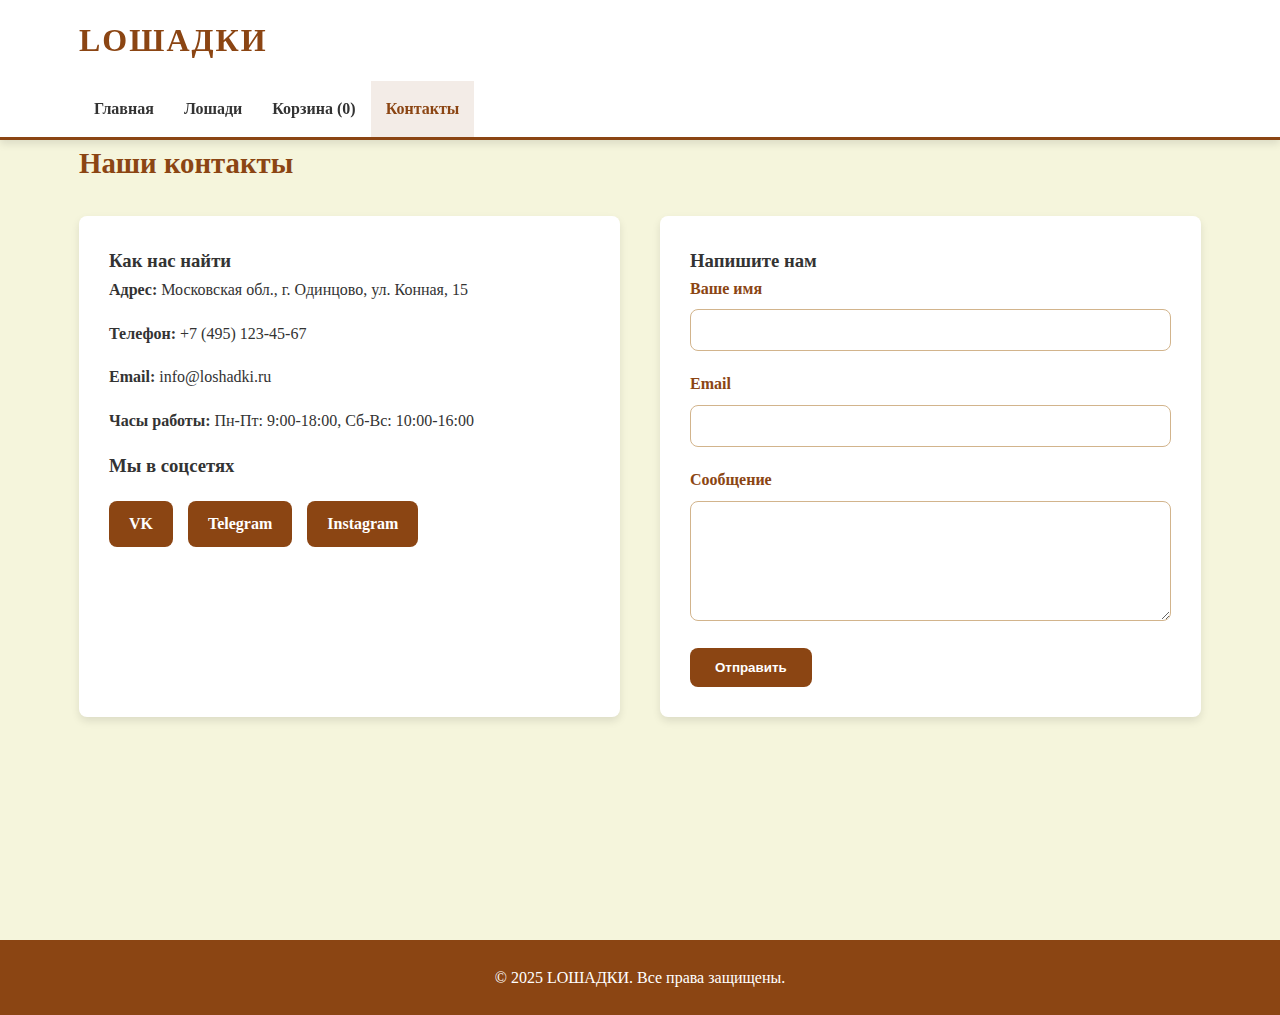
<file: contact.html>
<!DOCTYPE html>
<html lang="ru">
<head>
    <meta charset="UTF-8">
    <meta name="viewport" content="width=device-width, initial-scale=1.0">
    <title>LOШАДКИ - Контакты</title>
    <link rel="stylesheet" href="styles.css">
</head>
<body>
    <header class="horse-header">
        <div class="container">
            <h1>LOШАДКИ</h1>
            <nav>
                <ul>
                    <li><a href="index.html">Главная</a></li>
                    <li><a href="products.html">Лошади</a></li>
                    <li><a href="cart.html">Корзина (<span id="cart-count">0</span>)</a></li>
                    <li><a href="contact.html" class="active">Контакты</a></li>
                </ul>
            </nav>
        </div>
    </header>

    <main class="container">
        <h2>Наши контакты</h2>
        <div class="contact-container">
            <div class="contact-info">
                <h3>Как нас найти</h3>
                <p><strong>Адрес:</strong> Московская обл., г. Одинцово, ул. Конная, 15</p>
                <p><strong>Телефон:</strong> +7 (495) 123-45-67</p>
                <p><strong>Email:</strong> info@loshadki.ru</p>
                <p><strong>Часы работы:</strong> Пн-Пт: 9:00-18:00, Сб-Вс: 10:00-16:00</p>

                <h3>Мы в соцсетях</h3>
                <div class="social-links">
                    <a href="#" class="social-icon">VK</a>
                    <a href="#" class="social-icon">Telegram</a>
                    <a href="#" class="social-icon">Instagram</a>
                </div>
            </div>

            <div class="contact-form">
                <h3>Напишите нам</h3>
                <form>
                    <div class="form-group">
                        <label for="name">Ваше имя</label>
                        <input type="text" id="name" required>
                    </div>
                    <div class="form-group">
                        <label for="email">Email</label>
                        <input type="email" id="email" required>
                    </div>
                    <div class="form-group">
                        <label for="message">Сообщение</label>
                        <textarea id="message" rows="5" required></textarea>
                    </div>
                    <button type="submit" class="btn">Отправить</button>
                </form>
            </div>
        </div>
    </main>

    <footer class="horse-footer">
        <div class="container">
            <p>&copy; 2025 LOШАДКИ. Все права защищены.</p>
        </div>
    </footer>

    <script src="script.js"></script>
</body>
</html>
</file>
<file: styles.css>
/* Базовые стили */
:root {
    --primary-color: #8B4513; /* Коричневый */
    --secondary-color: #D2B48C; /* Желто-коричневый */
    --accent-color: #FFD700; /* Золотой */
    --light-color: #F5F5DC; /* Бежевый */
    --dark-color: #333;
    --success-color: #28a745;
    --danger-color: #dc3545;
    --border-radius: 8px;
    --box-shadow: 0 4px 8px rgba(0, 0, 0, 0.1);
}

* {
    margin: 0;
    padding: 0;
    box-sizing: border-box;
}

body {
    font-family: 'Georgia', serif;
    line-height: 1.6;
    color: var(--dark-color);
    background-color: var(--light-color);
}

.container {
    width: 90%;
    max-width: 1200px;
    margin: 0 auto;
    padding: 0 15px;
}

/* Шапка */
.horse-header {
    background-color: white;
    box-shadow: var(--box-shadow);
    position: sticky;
    top: 0;
    z-index: 100;
    border-bottom: 3px solid var(--primary-color);
}

.horse-header h1 {
    color: var(--primary-color);
    padding: 15px 0;
    font-size: 2rem;
    text-transform: uppercase;
    letter-spacing: 2px;
}

nav ul {
    display: flex;
    list-style: none;
}

nav ul li a {
    display: block;
    padding: 15px;
    color: var(--dark-color);
    text-decoration: none;
    transition: all 0.3s ease;
    font-weight: bold;
}

nav ul li a:hover, nav ul li a.active {
    color: var(--primary-color);
    background-color: rgba(139, 69, 19, 0.1);
}

/* Основное содержимое */
main {
    padding: 30px 0;
    min-height: calc(100vh - 150px);
}

h2 {
    margin-bottom: 20px;
    color: var(--primary-color);
    font-size: 1.8rem;
}

/* Карточки лошадей */
.horses-grid {
    display: grid;
    grid-template-columns: repeat(auto-fill, minmax(280px, 1fr));
    gap: 25px;
    margin-top: 25px;
}

.horse-card {
    background-color: white;
    border-radius: var(--border-radius);
    overflow: hidden;
    box-shadow: var(--box-shadow);
    transition: transform 0.3s ease, box-shadow 0.3s ease;
    border: 1px solid var(--secondary-color);
}

.horse-card:hover {
    transform: translateY(-5px);
    box-shadow: 0 10px 20px rgba(0, 0, 0, 0.15);
}

.horse-card img {
    width: 100%;
    height: 200px;
    object-fit: cover;
    border-bottom: 3px solid var(--primary-color);
}

.horse-card h3 {
    padding: 15px 15px 5px;
    font-size: 1.2rem;
    color: var(--primary-color);
}

.horse-card .price {
    padding: 0 15px;
    font-weight: bold;
    color: var(--accent-color);
    font-size: 1.3rem;
    margin-bottom: 15px;
}

.horse-card .btn {
    margin: 0 15px 15px;
    width: calc(100% - 30px);
    background-color: var(--primary-color);
}

.horse-card .btn:hover {
    background-color: #6d360f;
}

/* Страница лошади */
.horse-detail {
    display: grid;
    grid-template-columns: 1fr 1fr;
    gap: 40px;
    margin-top: 30px;
}

.horse-images .main-image {
    width: 100%;
    height: 400px;
    object-fit: cover;
    border-radius: var(--border-radius);
    border: 3px solid var(--primary-color);
}

.thumbnails {
    display: flex;
    gap: 10px;
    margin-top: 15px;
}

.thumbnails img {
    width: 80px;
    height: 80px;
    object-fit: cover;
    border-radius: var(--border-radius);
    cursor: pointer;
    border: 1px solid var(--secondary-color);
}

.horse-info .price {
    font-size: 1.8rem;
    color: var(--accent-color);
    margin: 15px 0;
    font-weight: bold;
}

.rating {
    color: #FFD700;
    margin-bottom: 15px;
    font-size: 1.2rem;
}

.reviews-count {
    color: #6c757d;
    font-size: 0.9rem;
}

.horse-actions {
    margin: 25px 0;
    display: flex;
    align-items: center;
    gap: 20px;
}

.quantity {
    display: flex;
    align-items: center;
}

.quantity-btn {
    width: 35px;
    height: 35px;
    background-color: var(--secondary-color);
    border: none;
    cursor: pointer;
    font-size: 1rem;
    border-radius: 50%;
    color: var(--dark-color);
}

.quantity-input {
    width: 60px;
    height: 35px;
    text-align: center;
    margin: 0 10px;
    border: 1px solid var(--secondary-color);
    border-radius: var(--border-radius);
}

.horse-details {
    margin-top: 30px;
    background-color: rgba(210, 180, 140, 0.1);
    padding: 20px;
    border-radius: var(--border-radius);
}

.horse-details h3 {
    margin-bottom: 15px;
    color: var(--primary-color);
}

.horse-details ul {
    list-style: none;
}

.horse-details li {
    padding: 8px 0;
    border-bottom: 1px solid var(--secondary-color);
}

.horse-details li:last-child {
    border-bottom: none;
}

/* Корзина */
.cart-container {
    display: grid;
    grid-template-columns: 2fr 1fr;
    gap: 30px;
}

.cart-items {
    background-color: white;
    border-radius: var(--border-radius);
    padding: 20px;
    box-shadow: var(--box-shadow);
}

.cart-item {
    display: grid;
    grid-template-columns: 150px 1fr 30px;
    gap: 20px;
    padding: 20px 0;
    border-bottom: 1px solid var(--secondary-color);
}

.cart-item:last-child {
    border-bottom: none;
}

.cart-item img {
    width: 100%;
    height: 100px;
    object-fit: cover;
    border-radius: var(--border-radius);
    border: 2px solid var(--primary-color);
}

.cart-item-info {
    display: flex;
    flex-direction: column;
    justify-content: space-between;
}

.remove-item {
    background: none;
    border: none;
    font-size: 1.8rem;
    color: var(--danger-color);
    cursor: pointer;
    align-self: start;
}

.cart-summary {
    background-color: white;
    border-radius: var(--border-radius);
    padding: 25px;
    box-shadow: var(--box-shadow);
    align-self: start;
}

.summary-row {
    display: flex;
    justify-content: space-between;
    padding: 12px 0;
    border-bottom: 1px solid var(--secondary-color);
}

.summary-row.total {
    font-weight: bold;
    font-size: 1.3rem;
    border-bottom: none;
    margin-top: 10px;
}

.checkout-btn {
    width: 100%;
    margin-top: 20px;
    padding: 15px;
    font-size: 1.1rem;
    background-color: var(--primary-color);
}

.checkout-btn:hover {
    background-color: #6d360f;
}

/* Контакты */
.contact-container {
    display: grid;
    grid-template-columns: 1fr 1fr;
    gap: 40px;
    margin-top: 30px;
}

.contact-info, .contact-form {
    background-color: white;
    border-radius: var(--border-radius);
    padding: 30px;
    box-shadow: var(--box-shadow);
}

.contact-info p {
    margin-bottom: 15px;
    line-height: 1.8;
}

.social-links {
    display: flex;
    gap: 15px;
    margin-top: 20px;
}

.social-icon {
    display: inline-block;
    padding: 10px 20px;
    background-color: var(--primary-color);
    color: white;
    border-radius: var(--border-radius);
    text-decoration: none;
    font-weight: bold;
}

.form-group {
    margin-bottom: 20px;
}

.form-group label {
    display: block;
    margin-bottom: 8px;
    font-weight: bold;
    color: var(--primary-color);
}

.form-group input,
.form-group textarea {
    width: 100%;
    padding: 12px;
    border: 1px solid var(--secondary-color);
    border-radius: var(--border-radius);
    font-family: 'Georgia', serif;
}

.form-group textarea {
    resize: vertical;
    min-height: 120px;
}

/* Кнопки */
.btn {
    display: inline-block;
    background-color: var(--primary-color);
    color: white;
    padding: 12px 25px;
    border: none;
    border-radius: var(--border-radius);
    cursor: pointer;
    text-decoration: none;
    font-weight: bold;
    transition: background-color 0.3s ease;
    text-align: center;
}

.btn:hover {
    background-color: #6d360f;
    color: white;
}

/* Герой-секция */
.hero {
    background-color: var(--primary-color);
    color: white;
    padding: 80px;
    border-radius: var(--border-radius);
    text-align: center;
    margin-bottom: 50px;
    background-image: linear-gradient(rgba(0, 0, 0, 0.3), url('https://source.unsplash.com/random/1200x400?horses'));
    background-size: cover;
    background-position: center;
}

.hero h2 {
    color: white;
    font-size: 2.5rem;
    margin-bottom: 20px;
    text-shadow: 2px 2px 4px rgba(0, 0, 0, 0.5);
}

.hero p {
    font-size: 1.3rem;
    margin-bottom: 30px;
    text-shadow: 1px 1px 2px rgba(0, 0, 0, 0.5);
}

/* Фильтры */
.filters {
    display: flex;
    gap: 15px;
    margin-bottom: 30px;
}

.filters select {
    padding: 10px 15px;
    border: 1px solid var(--secondary-color);
    border-radius: var(--border-radius);
    background-color: white;
    font-family: 'Georgia', serif;
    min-width: 200px;
}

/* Подвал */
.horse-footer {
    background-color: var(--primary-color);
    color: white;
    padding: 25px 0;
    text-align: center;
    margin-top: 50px;
}

/* Адаптивность */
@media (max-width: 768px) {
    .horse-detail, .contact-container, .cart-container {
        grid-template-columns: 1fr;
    }
    
    nav ul {
        flex-direction: column;
    }
    
    .horses-grid {
        grid-template-columns: 1fr 1fr;
    }
    
    .hero {
        padding: 50px 20px;
    }
}

@media (max-width: 480px) {
    .horses-grid {
        grid-template-columns: 1fr;
    }
    
    .horse-actions {
        flex-direction: column;
        align-items: flex-start;
    }
    
    .filters {
        flex-direction: column;
    }
    
    .cart-item {
        grid-template-columns: 1fr;
        gap: 10px;
    }
    
    .cart-item img {
        width: 100%;
        height: auto;
        max-height: 200px;
    }
}
</file>
